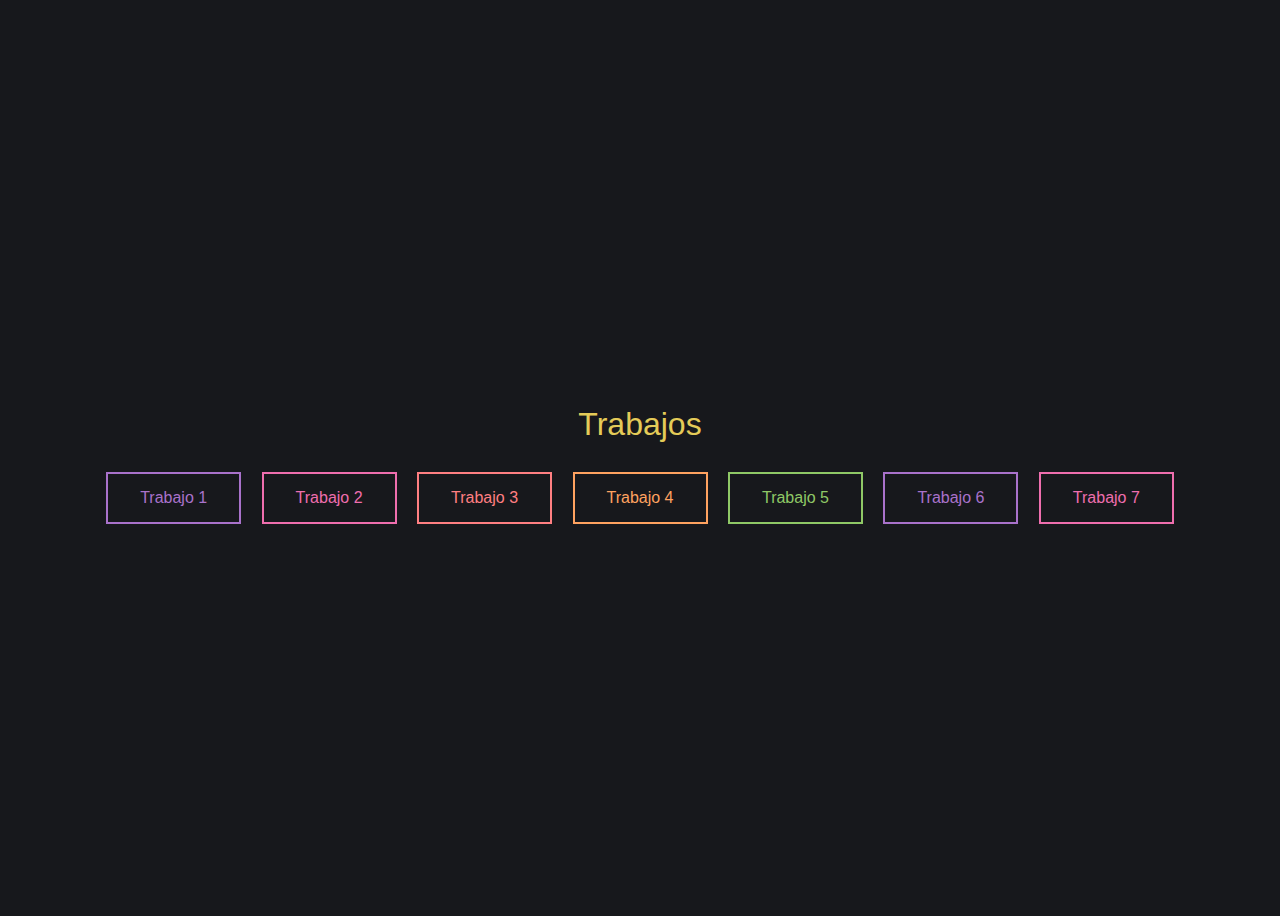
<file: index.html>
<!DOCTYPE html>
<html lang="en">
<head>
    <meta charset="UTF-8">
    <meta http-equiv="X-UA-Compatible" content="IE=edge">
    <link rel="stylesheet" href="estilos.css">
    <meta name="viewport" content="width=device-width, initial-scale=1.0">
    <title>Presentacion</title>
</head>
<body>
    <div class="buttons">
        <h1><code>Trabajos</code></h1>
        <a href="TP-1/index.html"><button class="fill">Trabajo 1</button></a>
        <a href="TP-2/index.html"><button class="pulse">Trabajo 2</button></a>
        <a href="TP-3/index.html"><button class="close">Trabajo 3</button></a>
        <a href="TP-4/index2.html"><button class="raise">Trabajo 4</button></a>
        <a href="TP-5/index.html"><button class="slide">Trabajo 5</button></a>
        <a href="TP-6/index.html"><button class="fill">Trabajo 6</button></a>
        <a href="TP-7/index.html"><button class="pulse">Trabajo 7</button></a>
    </div>
</body>
</html>
</file>
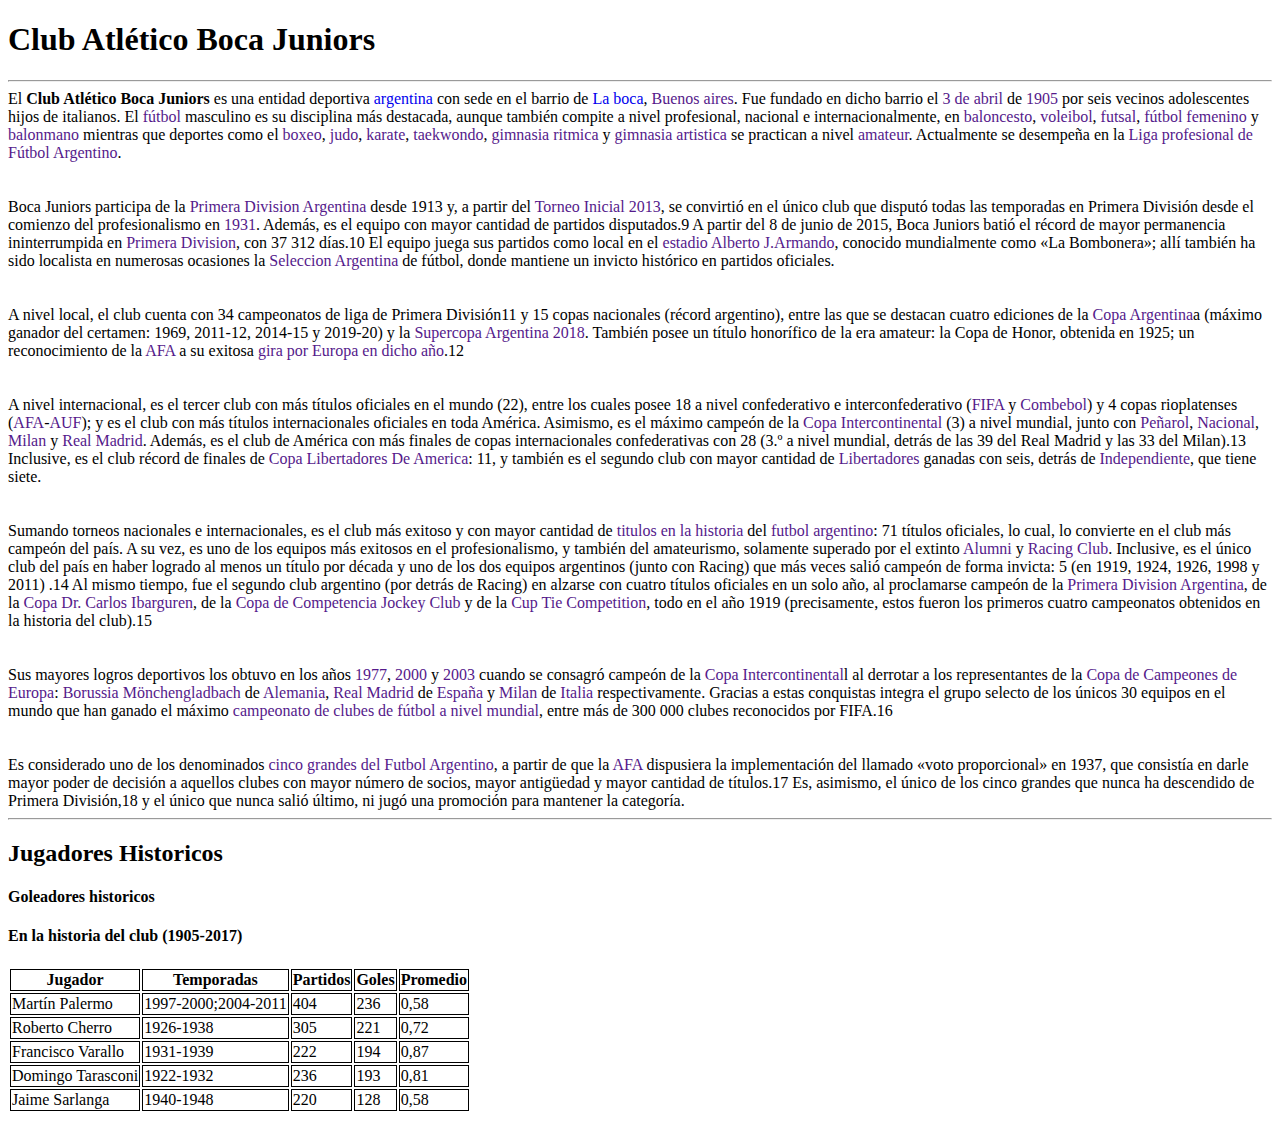
<file: TP-1/index.html>
<!DOCTYPE html>
<html lang="en">
<head>
    <meta charset="UTF-8">
    <meta http-equiv="X-UA-Compatible" content="IE=edge">
    <meta name="viewport" content="width=device-width, initial-scale=1.0">
    <style type="text/css">
        * {
            text-decoration: none;
        }

        td, th, tr {
            border: 1px solid black;
        }

    </style>
    <title>Boca</title>
</head>
<body>
    <h1>Club Atlético Boca Juniors</h1>
    <hr>
El <b>Club Atlético Boca Juniors</b> es una entidad deportiva <a href="https://es.wikipedia.org/wiki/Argentina">argentina</a> con sede en el barrio de <a href="https://es.wikipedia.org/wiki/La_Boca">La boca</a>, <a href="">Buenos aires</a>. 
Fue fundado en dicho barrio el <a href="">3 de abril</a> de <a href="">1905</a> por seis vecinos adolescentes hijos de italianos. El <a href="">fútbol</a> masculino 
es su disciplina más destacada, aunque también compite a nivel profesional, nacional e internacionalmente, en <a href="">baloncesto</a>, 
<a href="">voleibol</a>, <a href="">futsal</a>, <a href="">fútbol femenino</a> y <a href="">balonmano</a> mientras que deportes como el <a href="">boxeo</a>, <a href="">judo</a>, <a href="">karate</a>, <a href="">taekwondo</a>, <a href="">gimnasia ritmica</a> y <a href="">gimnasia artistica</a>
se practican a nivel <a href="">amateur</a>. Actualmente se desempeña en la <a href="">Liga profesional de Fútbol Argentino</a>.
<br>
<br>
<br>

Boca Juniors participa de la <a href="">Primera Division Argentina</a> desde 1913 y, a partir del <a href="">Torneo Inicial 2013</a>, se convirtió en el único club que
disputó todas las temporadas en Primera División desde el comienzo del profesionalismo en <a href="">1931</a>. Además, es el equipo con mayor cantidad de 
partidos disputados.9​ A partir del 8 de junio de 2015, Boca Juniors batió el récord de mayor permanencia ininterrumpida en <a href="">Primera Division</a>, con 37 312 días.10​ El equipo juega sus partidos como local en el <a href="">estadio Alberto J.Armando</a>, conocido mundialmente como «La Bombonera»; allí también ha sido localista 
en numerosas ocasiones la <a href="">Seleccion Argentina</a> de fútbol, donde mantiene un invicto histórico en partidos oficiales.
<br>
<br>
<br>

A nivel local, el club cuenta con 34 campeonatos de liga de Primera División11​ y 15 copas nacionales (récord argentino), entre las que se 
destacan cuatro ediciones de la <a href="">Copa Argentina</a>a (máximo ganador del certamen: 1969, 2011-12, 2014-15 y 2019-20) y la <a href="">Supercopa Argentina</a> <a href="">2018</a>. 
También posee un título honorífico de la era amateur: la Copa de Honor, obtenida en 1925; un reconocimiento de la <a href="">AFA</a> a su exitosa <a href="">gira por Europa en dicho año</a>.12​

<br>
<br>
<br>

A nivel internacional, es el tercer club con más títulos oficiales en el mundo (22), entre los cuales posee 18 a nivel confederativo e 
interconfederativo (<a href="">FIFA</a> y <a href="">Combebol</a>) y 4 copas rioplatenses (<a href="">AFA</a>-<a href="">AUF</a>); y es el club con más títulos internacionales oficiales en toda América. 
Asimismo, es el máximo campeón de la <a href="">Copa Intercontinental</a> (3) a nivel mundial, junto con <a href="">Peñarol</a>, <a href="">Nacional</a>, <a href="">Milan</a> y <a href="">Real Madrid</a>. Además, es el
club de América con más finales de copas internacionales confederativas con 28 (3.º a nivel mundial, detrás de las 39 del Real Madrid y las 33
del Milan).13​ Inclusive, es el club récord de finales de <a href="">Copa Libertadores De America</a>: 11, y también es el segundo club con mayor cantidad de
<a href="">Libertadores</a> ganadas con seis, detrás de <a href="">Independiente</a>, que tiene siete.
<br>
<br>
<br>

Sumando torneos nacionales e internacionales, es el club más exitoso y con mayor cantidad de <a href="">titulos en la historia</a> del <a href="">futbol argentino</a>: 
71 títulos oficiales, lo cual, lo convierte en el club más campeón del país. A su vez, es uno de los equipos más exitosos en el profesionalismo,
y también del amateurismo, solamente superado por el extinto <a href="">Alumni</a> y <a href="">Racing Club</a>. Inclusive, es el único club del país en haber logrado al
menos un título por década y uno de los dos equipos argentinos (junto con Racing) que más veces salió campeón de forma invicta: 5 (en 1919, 1924, 1926, 1998 y 2011)
.14​ Al mismo tiempo, fue el segundo club argentino (por detrás de Racing) en alzarse con cuatro títulos oficiales en un solo año, al proclamarse campeón 
de la <a href="">Primera Division Argentina</a>, de la <a href="">Copa Dr. Carlos Ibarguren</a>, de la <a href="">Copa de Competencia Jockey Club</a> y de la <a href="">Cup Tie Competition</a>, todo
en el año 1919 (precisamente, estos fueron los primeros cuatro campeonatos obtenidos en la historia del club).15​
<br>
<br>
<br>


Sus mayores logros deportivos los obtuvo en los años <a href="">1977</a>, <a href="">2000</a> y <a href="">2003</a> cuando se consagró campeón de la <a href="">Copa Intercontinental</a>l al derrotar a los
representantes de la <a href="">Copa de Campeones de Europa</a>: <a href="">Borussia Mönchengladbach</a> de <a href="">Alemania</a>, <a href="">Real Madrid</a> de <a href="">España</a> y <a href="">Milan</a> de <a href="">Italia</a> respectivamente. 
Gracias a estas conquistas integra el grupo selecto de los únicos 30 equipos en el mundo que han ganado el máximo <a href="">campeonato de clubes de fútbol a nivel mundial</a>, 
entre más de 300 000 clubes reconocidos por FIFA.16​
<br>
<br>
<br>

Es considerado uno de los denominados <a href="">cinco grandes del Futbol Argentino</a>, a partir de que la <a href="">AFA</a> dispusiera la implementación del llamado 
«voto proporcional» en 1937, que consistía en darle mayor poder de decisión a aquellos clubes con mayor número de socios, mayor antigüedad 
y mayor cantidad de títulos.17​ Es, asimismo, el único de los cinco grandes que nunca ha descendido de Primera División,18​ y el único que nunca
salió último, ni jugó una promoción para mantener la categoría.
<br>

<hr>
<h2>Jugadores Historicos</h2>
<h4>Goleadores historicos</h4>
<h4>En la historia del club (1905-2017)</h4>

<table>
<tr>
    <th>Jugador</th>
    <th>Temporadas</th>
    <th>Partidos</th>
    <th>Goles</th>
    <th>Promedio</th>
</tr>

<tr>
    <td>Martín Palermo</td>
    <td>1997-2000;2004-2011</td>
    <td>404</td>
    <td>236</td>
    <td>0,58</td>
</tr>

<tr>
    <td>Roberto Cherro</td>
    <td>1926-1938</td>
    <td>305</td>
    <td>221</td>
    <td>0,72</td>
</tr>

<tr>
    <td>Francisco Varallo</td>
    <td>1931-1939</td>
    <td>222</td>
    <td>194</td>
    <td>0,87</td>
</tr>

<tr>
    <td>Domingo Tarasconi</td>
    <td>1922-1932</td>
    <td>236</td>
    <td>193</td>
    <td>0,81</td>
</tr>

<tr>
    <td>Jaime Sarlanga</td>
    <td>1940-1948</td>
    <td>220</td>
    <td>128</td>
    <td>0,58</td>
</tr>

</table>
</body>
</html>
</file>
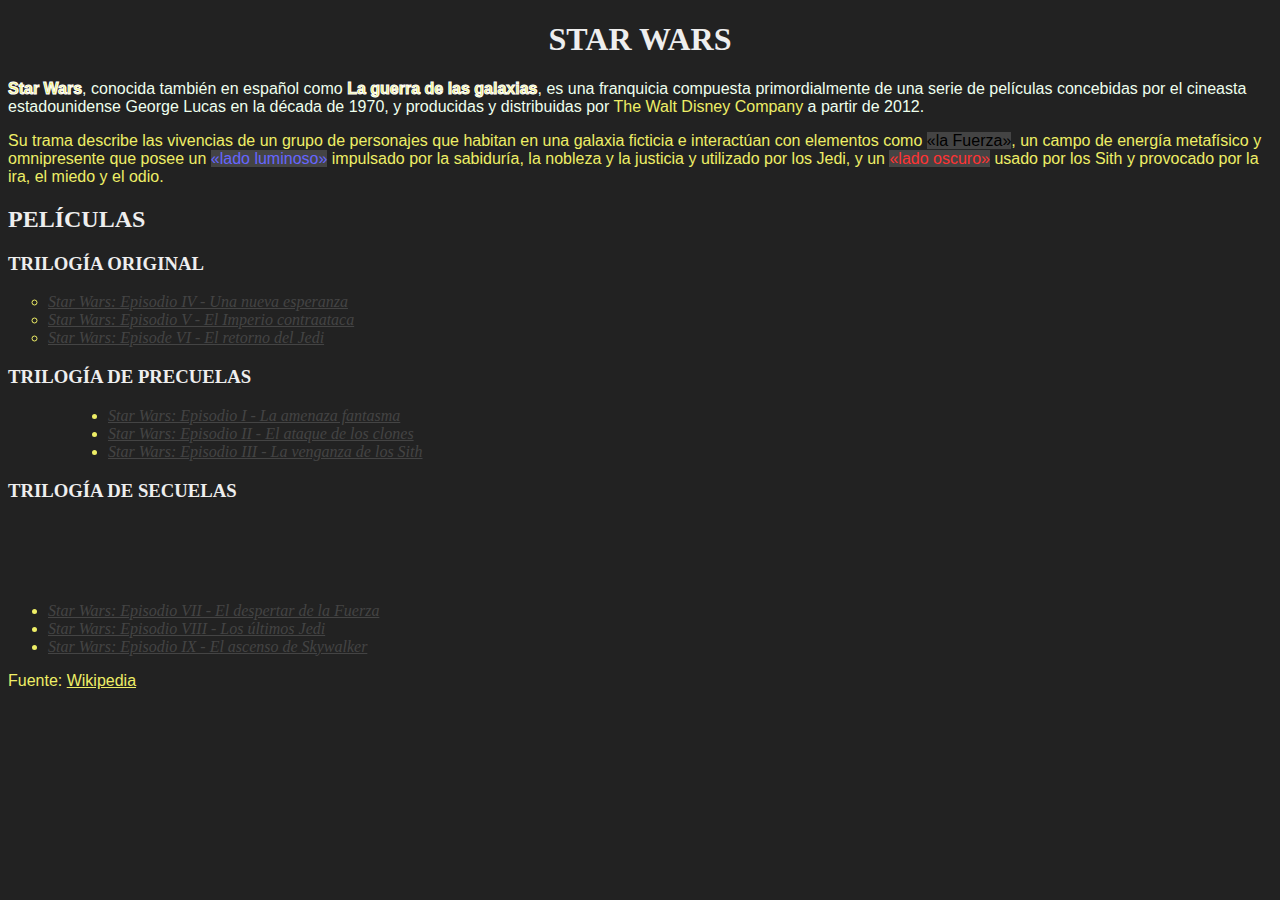
<file: TP-2/index.html>
<!DOCTYPE html>
<html>
<head>
    <meta charset="utf-8">
    <link rel="stylesheet" href="estilos.css">
    <meta name="viewport" content="width=device-width, initial-scale=1">
    <title>TP2 - Selectores CSS</title>
</head>
<body>
    <h1>Star Wars</h1>
    <p style="color: #efe;"><strong>Star Wars</strong>, conocida también en español como <strong>La guerra de las galaxias</strong>, es una franquicia compuesta primordialmente de una serie de películas concebidas por el cineasta estadounidense George Lucas en la década de 1970, y producidas y distribuidas por <a>The Walt Disney Company</a> a partir de 2012.</p>
    <p>Su trama describe las vivencias de un grupo de personajes que habitan en una galaxia ficticia e interactúan con elementos como <span class="the-force">«la Fuerza»</span>, un campo de energía metafísico y omnipresente que posee un <span class="the-force light-side">«lado luminoso»</span> impulsado por la sabiduría, la nobleza y la justicia y utilizado por los Jedi, y un <span class="the-force dark-side">«lado oscuro»</span> usado por los Sith y provocado por la ira, el miedo y el odio.</p>
    <h2>Películas</h2>
    <h3>Trilogía Original</h3>
    <ul id="og-trilogy" class="movies-list">
        <li><a href="https://es.wikipedia.org/wiki/Star_Wars:_Episodio_IV_-_Una_nueva_esperanza">Star Wars: Episodio IV - Una nueva esperanza</a></li>
        <li><a href="https://es.wikipedia.org/wiki/Star_Wars:_Episodio_V_-_El_Imperio_contraataca">Star Wars: Episodio V - El Imperio contraataca</a></li>
        <li><a href="https://es.wikipedia.org/wiki/Star_Wars:_Episode_VI_-_Return_of_the_Jedi">Star Wars: Episode VI - El retorno del Jedi</a></li>
    </ul>
    <h3>Trilogía de precuelas</h3>
    <ul class="movies-list" style="padding-left: 100px;">
        <li><a href="https://es.wikipedia.org/wiki/Star_Wars:_Episodio_I_-_La_amenaza_fantasma">Star Wars: Episodio I - La amenaza fantasma</a></li>
        <li><a href="https://es.wikipedia.org/wiki/Star_Wars:_Episodio_II_-_El_ataque_de_los_clones">Star Wars: Episodio II - El ataque de los clones</a></li>
        <li><a href="https://es.wikipedia.org/wiki/Star_Wars:_Episodio_III_-_La_venganza_de_los_Sith">Star Wars: Episodio III - La venganza de los Sith</a></li>
    </ul>
    <h3>Trilogía de secuelas</h3>
    <ul class="movies-list" style="margin-top: 100px;">
        <li><a href="https://es.wikipedia.org/wiki/Star_Wars:_Episodio_VII_-_El_despertar_de_la_Fuerza">Star Wars: Episodio VII - El despertar de la Fuerza</a></li>
        <li><a href="https://es.wikipedia.org/wiki/Star_Wars:_Episodio_VIII_-_Los_últimos_Jedi">Star Wars: Episodio VIII - Los últimos Jedi</a></li>
        <li><a href="https://es.wikipedia.org/wiki/Star_Wars:_Episodio_IX_-_El_ascenso_de_Skywalker">Star Wars: Episodio IX - El ascenso de Skywalker</a></li>
    </ul>
    <p>Fuente: <a href="https://es.wikipedia.org/wiki/Star_Wars">Wikipedia</a></p>
</body>
</html>
</file>
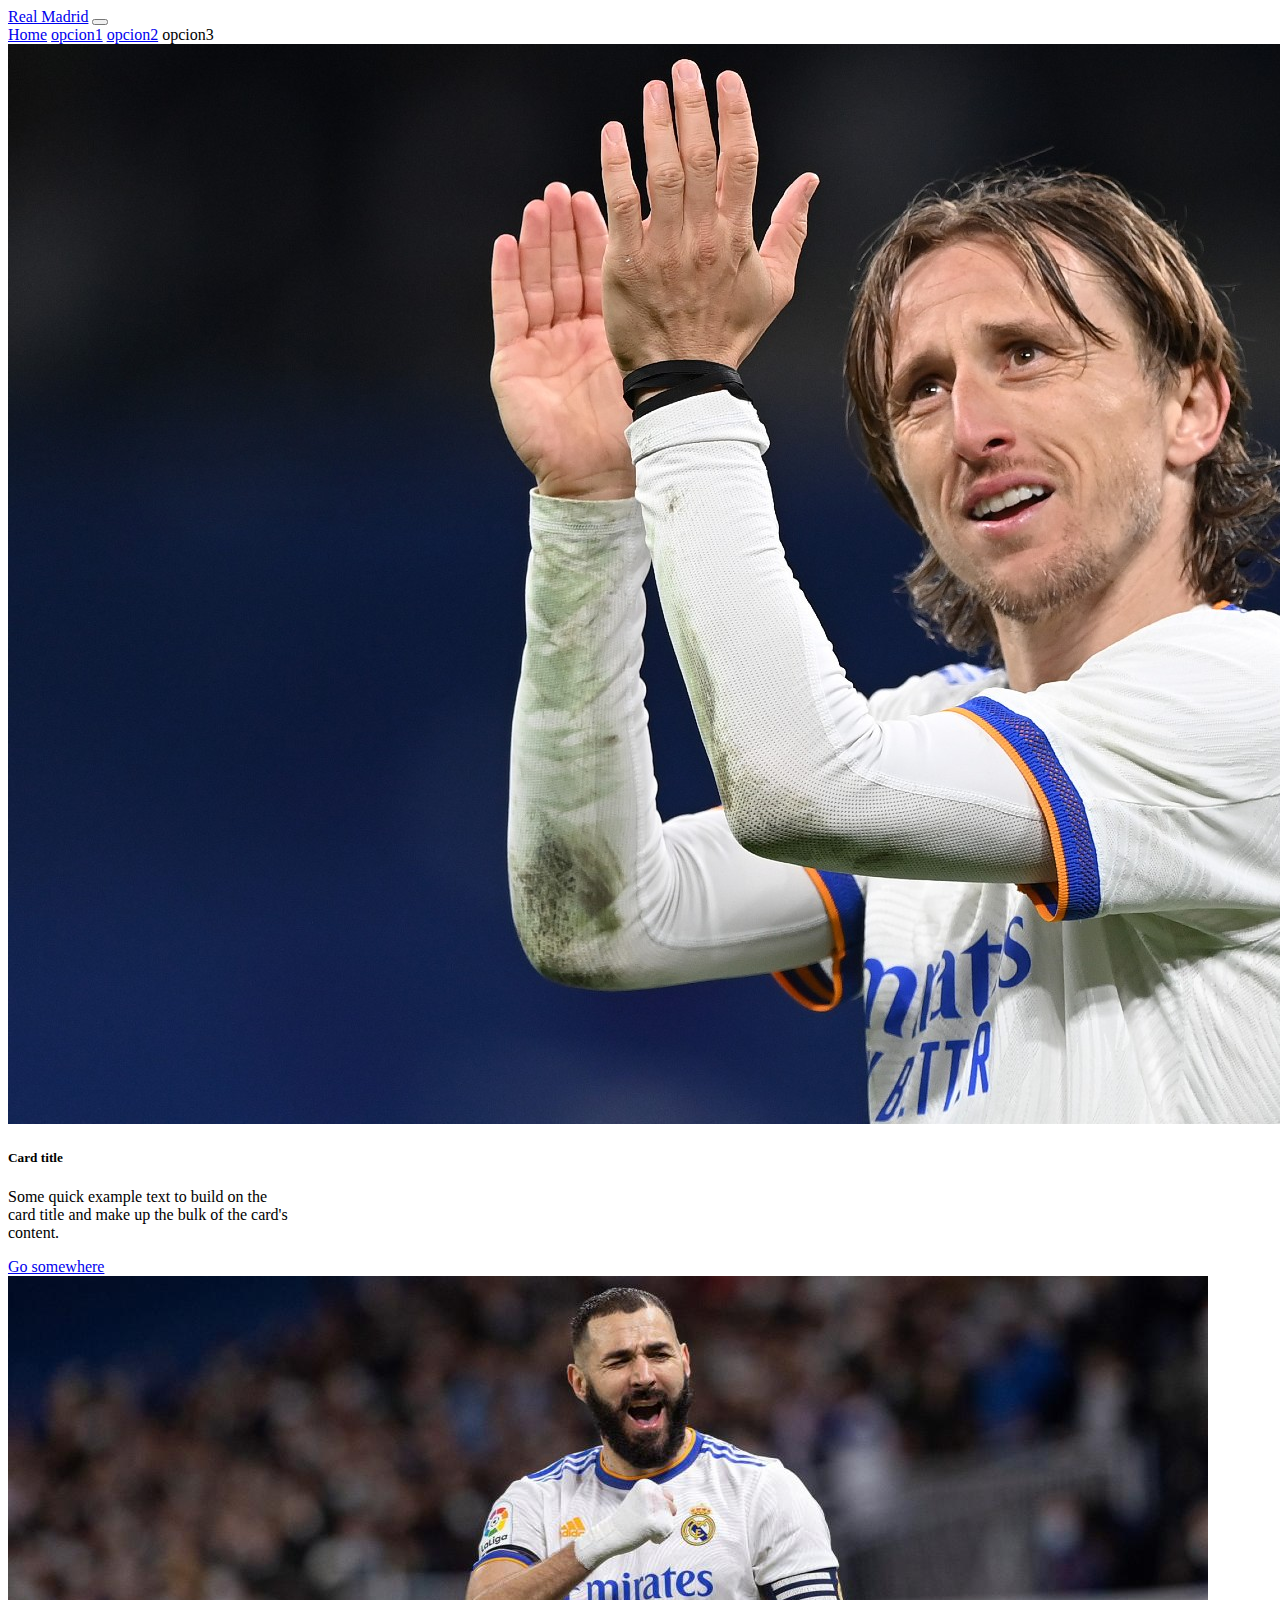
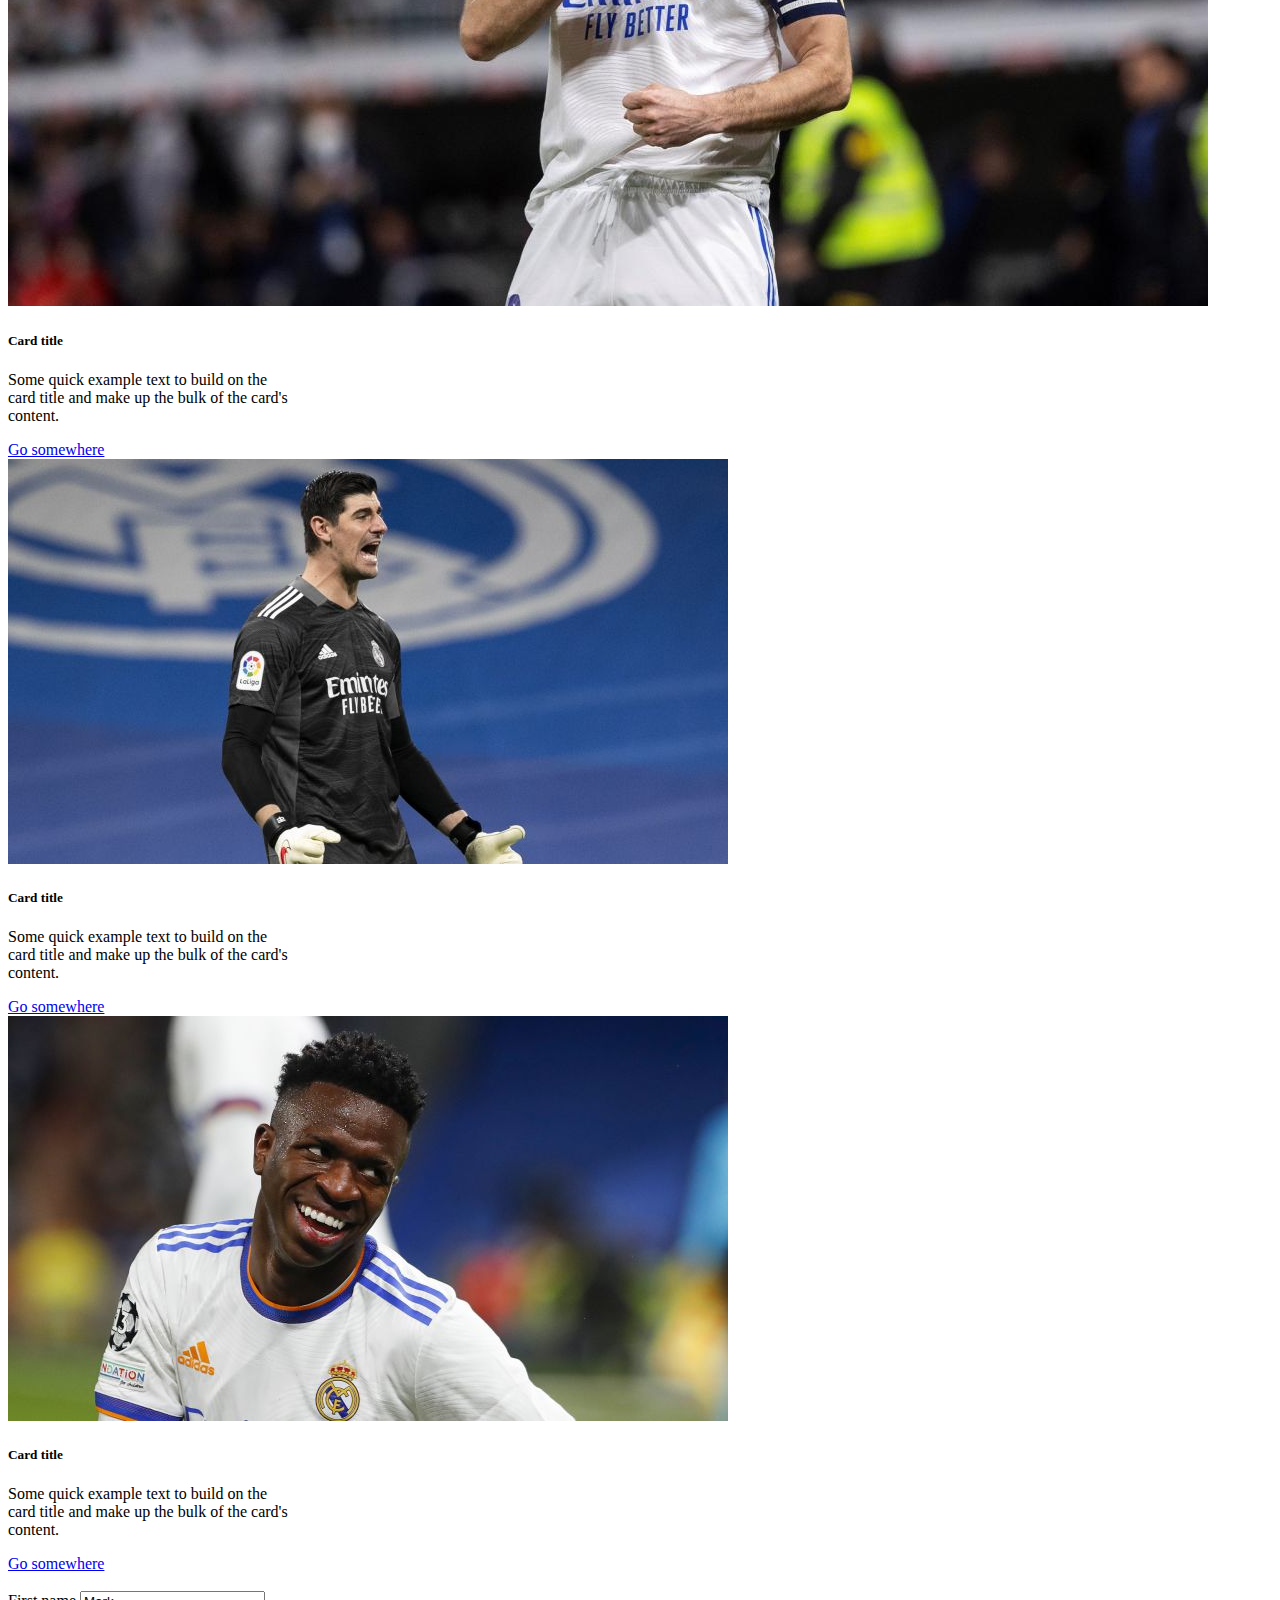
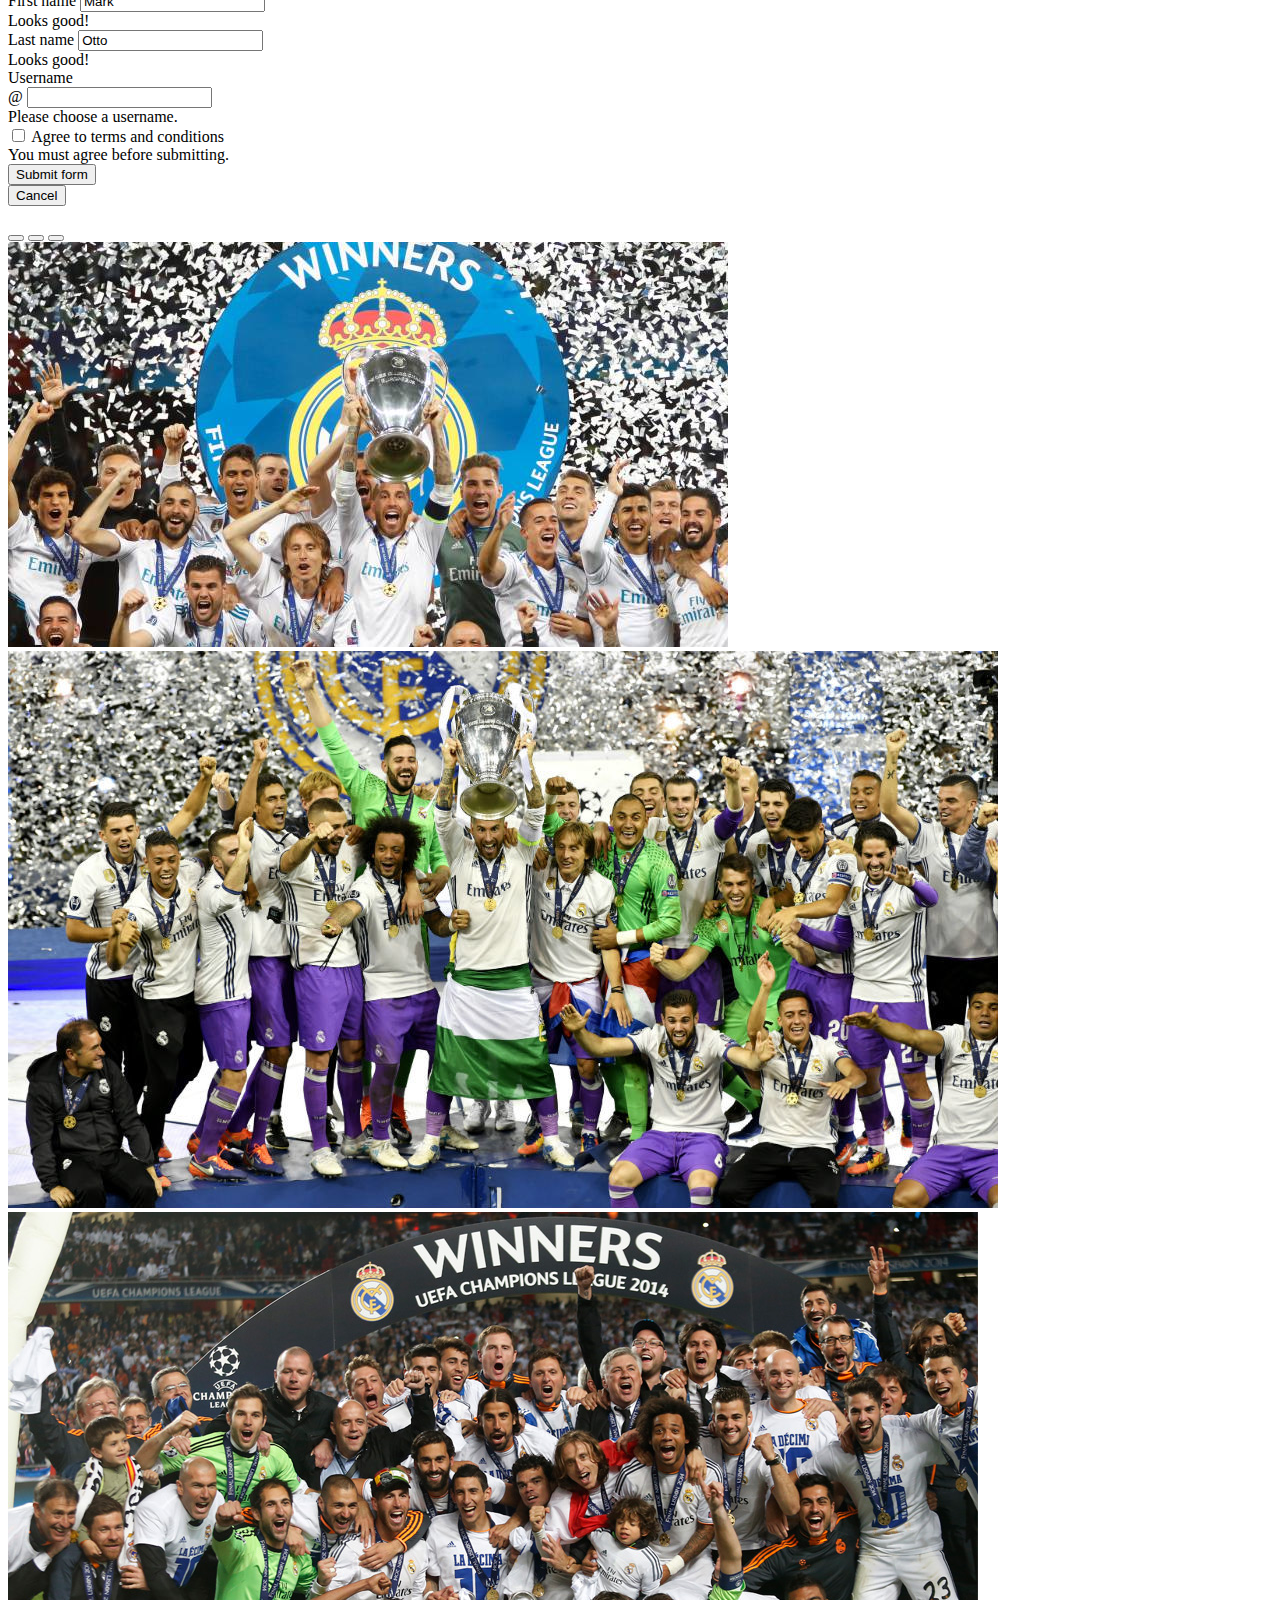
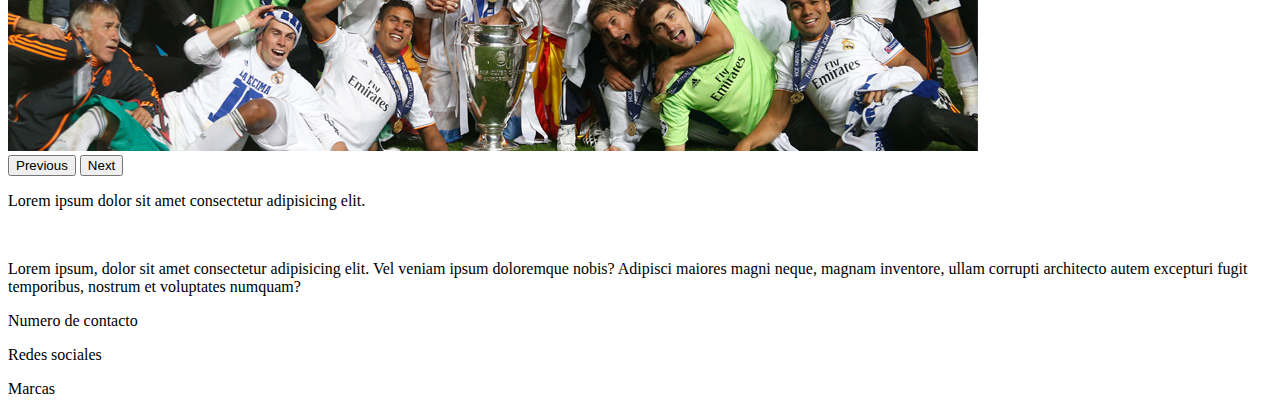
<file: TP-5/index.html>
<!DOCTYPE html>
<html lang="en">
<head>
    <meta charset="UTF-8">
    <meta http-equiv="X-UA-Compatible" content="IE=edge">
    <meta name="viewport" content="width=device-width, initial-scale=1.0">
    <link href="https://cdn.jsdelivr.net/npm/bootstrap@5.2.0-beta1/dist/css/bootstrap.min.css" rel="stylesheet" integrity="sha384-0evHe/X+R7YkIZDRvuzKMRqM+OrBnVFBL6DOitfPri4tjfHxaWutUpFmBp4vmVor" crossorigin="anonymous">
    <title>TP-5</title>
</head>
<body>
    
  <!--Menu-->
    <div class="menu">
      <nav class="navbar navbar-expand-lg bg-light">
        <div class="container-fluid">
          <a class="navbar-brand" href="#">Real Madrid</a>
          <button class="navbar-toggler" type="button" data-bs-toggle="collapse" data-bs-target="#navbarNavAltMarkup" aria-controls="navbarNavAltMarkup" aria-expanded="false" aria-label="Toggle navigation">
            <span class="navbar-toggler-icon"></span>
          </button>
          <div class="collapse navbar-collapse" id="navbarNavAltMarkup">
            <div class="navbar-nav">
              <a class="nav-link active" aria-current="page" href="#">Home</a>
              <a class="nav-link" href="#">opcion1</a>
              <a class="nav-link" href="#">opcion2</a>
              <a class="nav-link disabled">opcion3</a>
            </div>
          </div>
        </div>
      </nav>
    </div>
    
<!--Tarjetas-->
    <div class="tarjetas">
      <div class="row">
        <div class="col-12 text-center">
          <div class="row">
          <div class="col-12 col-md-6 col-lg-3">

          <div class="card" style="width: 18rem;">
            <img src="imagenes/modric.jpg" class="card-img-top" alt="...">
            <div class="card-body">
              <h5 class="card-title">Card title</h5>
              <p class="card-text">Some quick example text to build on the card title and make up the bulk of the card's content.</p>
              <a href="#" class="btn btn-primary">Go somewhere</a>
            </div>
           </div>
          </div>
      


  
          <div class="col-12 col-md-6 col-lg-3">
          <div class="card" style="width: 18rem;">
            <img src="imagenes/benzema.jpg" class="card-img-top" alt="...">
            <div class="card-body">
              <h5 class="card-title">Card title</h5>
              <p class="card-text">Some quick example text to build on the card title and make up the bulk of the card's content.</p>
              <a href="#" class="btn btn-primary">Go somewhere</a>
           </div>
          </div>
      </div>

          <div class="col-12 col-md-6 col-lg-3">
          <div class="card" style="width: 18rem;">
            <img src="imagenes/courtois.jpg" class="card-img-top" alt="...">
            <div class="card-body">
              <h5 class="card-title">Card title</h5>
              <p class="card-text">Some quick example text to build on the card title and make up the bulk of the card's content.</p>
              <a href="#" class="btn btn-primary">Go somewhere</a>
            </div>
          </div>
      </div>



          <div class="col-12 col-md-6 col-lg-3">
          <div class="card" style="width: 18rem;">
            <img src="imagenes/vinicius.png" class="card-img-top" alt="...">
            <div class="card-body">
              <h5 class="card-title">Card title</h5>
              <p class="card-text">Some quick example text to build on the card title and make up the bulk of the card's content.</p>
              <a href="#" class="btn btn-primary">Go somewhere</a>
            </div>
          </div>
      </div>

         </div>
        </div>
      </div>
    </div>

    <br>
    
    <!--Formulario-->
    <div class="formulario">
      <form class="row g-3">
        <div class="col-md-4">
          <label for="validationServer01" class="form-label">First name</label>
          <input type="text" class="form-control is-valid" id="validationServer01" value="Mark" required>
          <div class="valid-feedback">
            Looks good!
          </div>
        </div>
        <div class="col-md-4">
          <label for="validationServer02" class="form-label">Last name</label>
          <input type="text" class="form-control is-valid" id="validationServer02" value="Otto" required>
          <div class="valid-feedback">
            Looks good!
          </div>
        </div>
        <div class="col-md-4">
          <label for="validationServerUsername" class="form-label">Username</label>
          <div class="input-group has-validation">
            <span class="input-group-text" id="inputGroupPrepend3">@</span>
            <input type="text" class="form-control is-invalid" id="validationServerUsername" aria-describedby="inputGroupPrepend3 validationServerUsernameFeedback" required>
            <div id="validationServerUsernameFeedback" class="invalid-feedback">
              Please choose a username.
            </div>
          </div>
        </div>
      
        <div class="col-12">
          <div class="form-check">
            <input class="form-check-input is-invalid" type="checkbox" value="" id="invalidCheck3" aria-describedby="invalidCheck3Feedback" required>
            <label class="form-check-label" for="invalidCheck3">
              Agree to terms and conditions
            </label>
            <div id="invalidCheck3Feedback" class="invalid-feedback">
              You must agree before submitting.
            </div>
          </div>
        </div>
        <div class="col-6">
          <button class="btn btn-primary" type="submit">Submit form</button>
        </div>
        <div class="col-6">
            <button class="btn btn-danger" type="submit">Cancel</button>
          </div>
      </form>
    </div>
    <br>

    <!--Carrousel-->
    <div class="carrousel">
    <div id="carouselExampleIndicators" class="carousel slide" data-bs-ride="true">
      <div class="carousel-indicators">
        <button type="button" data-bs-target="#carouselExampleIndicators" data-bs-slide-to="0" class="active" aria-current="true" aria-label="Slide 1"></button>
        <button type="button" data-bs-target="#carouselExampleIndicators" data-bs-slide-to="1" aria-label="Slide 2"></button>
        <button type="button" data-bs-target="#carouselExampleIndicators" data-bs-slide-to="2" aria-label="Slide 3"></button>
      </div>
      <div class="carousel-inner">
        <div class="carousel-item active">
          <img src="imagenes/plantel1.jpg" class="d-block w-100" alt="...">
        </div>
        <div class="carousel-item">
          <img src="imagenes/plantel2.jpg" class="d-block w-100" alt="...">
        </div>
        <div class="carousel-item">
          <img src="imagenes/plantel3.jpg" class="d-block w-100" alt="...">
        </div>
      </div>
      <button class="carousel-control-prev" type="button" data-bs-target="#carouselExampleIndicators" data-bs-slide="prev">
        <span class="carousel-control-prev-icon" aria-hidden="true"></span>
        <span class="visually-hidden">Previous</span>
      </button>
      <button class="carousel-control-next" type="button" data-bs-target="#carouselExampleIndicators" data-bs-slide="next">
        <span class="carousel-control-next-icon" aria-hidden="true"></span>
        <span class="visually-hidden">Next</span>
      </button>
    </div>
  </div>

<!--Articulo-->
<div class="container">
  <div class="row">
    <div class="col-12">
    <article>
      <p class="text-start text-uppercase">Lorem ipsum dolor sit amet consectetur adipisicing elit.</p>
       <br>
       <p class="fw-semibold"> Lorem ipsum, dolor sit amet consectetur adipisicing elit. Vel veniam ipsum doloremque nobis? Adipisci maiores magni neque, magnam inventore, ullam corrupti architecto autem excepturi fugit temporibus, nostrum et voluptates numquam?</p>
    </article>
    </div>
  </div>
</div>



  <!--Pie de pagina-->
  <div class="pie-de-pagina">
  <footer class="p-3 mb-2 bg-warning text-dark">
    <div class="container text-center">
        <div class="row">
            <div class="col-12 col-xs-12 col-sm-12 col-lg-4">
                <p>Numero de contacto</p>
            </div>
            <div class="col-12 col-xs-12 col-sm-6 col-lg-4">
                <p>Redes sociales</p>
            </div>
            <div class="col-12 col-xs-12 col-sm-6 col-lg-4">
                <p>Marcas</p>
            </div>
        </div>
    </div>
</footer>
</div>
    
  <!-- JavaScript Bundle with Popper -->
  <script src="https://cdn.jsdelivr.net/npm/bootstrap@5.2.0-beta1/dist/js/bootstrap.bundle.min.js" integrity="sha384-pprn3073KE6tl6bjs2QrFaJGz5/SUsLqktiwsUTF55Jfv3qYSDhgCecCxMW52nD2" crossorigin="anonymous"></script> 
</body>
</html>
</file>
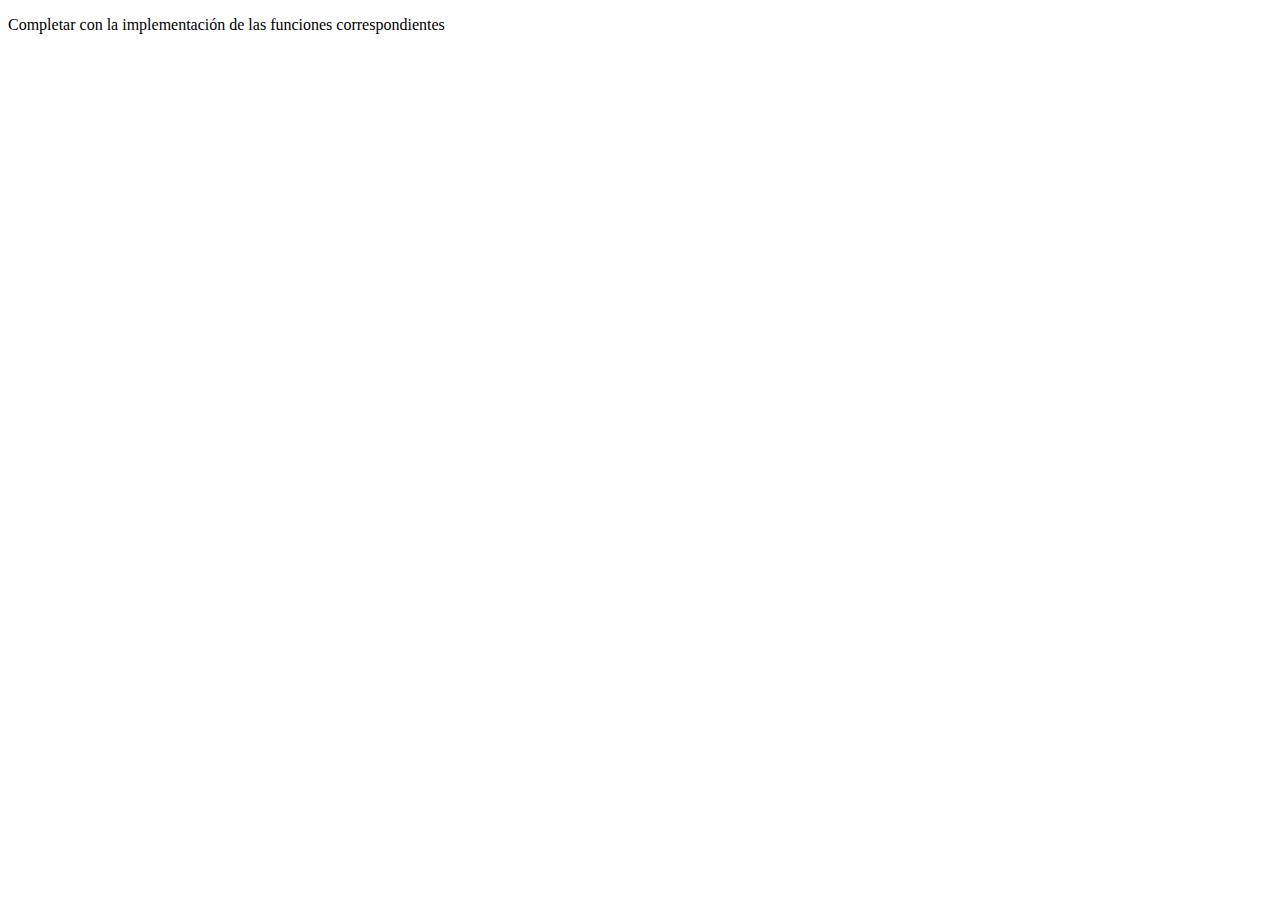
<file: TP-6/index.html>
<!DOCTYPE html>
<html>
<head>
	<meta charset="utf-8">
	<meta name="viewport" content="width=device-width, initial-scale=1">
	<title>Ejercicios JS</title>
</head>
<body>
<p>Completar con la implementación de las funciones correspondientes</p>
<script type="text/javascript">
// Numeros

// Implementar una función "suma" que retorne la suma de 2 numeros
// ejemplo: suma(2,3) retorna 5

function suma (num1, num2) {
	return num1 + num2;
}

console.log("suma(2,3): ", suma(2,3))


// Implementar una función "elevarAlCubo" que eleve al cubo un numero
// ejemplo: elevarAlCubo(3) retorna 27

function elevarAlCubo(num1) {
  return num1 ** 3;
}

console.log("elevarAlCubo(3): ", elevarAlCubo(3))


// Implementar una función "restoDivisionEntera" para devolver el resto de una división entera entre un dividendo y un divisor
// ejemplo: restoDivisionEntera(3,2) retorna 1

function restoDivisionEntera (num1, num2){
	return num1 % num2;
}
console.log("restoDivisionEntera(3,2): ", restoDivisionEntera(3,2))


// Implementar una función "numeroPi" para devolver el numero PI
// ejemplo: numeroPi() retorna 3,14...

function numeroPi (){
	return Math.PI;
}

console.log("numeroPi(): ", numeroPi())


// Implementar una función "numeroRandom" para devolver un número random / aleatorio
// ejemplo: numeroRandom() retorna 0,123...

function numeroRandom () {
	return Math.random();
}
console.log("numeroRandom(): ", numeroRandom())


// Implementar una función "mejorNumeroRandom" para devolver un número random entre 2 valores recibidos como parámetros
// ejemplo: mejorNumeroRandom(1,6) retorna 3

function mejorNumeroRandom (num1, num2){
	return Math.floor(Math.random()*(num1-num2+1)+num2);
}
console.log("mejorNumeroRandom(1,6): ", mejorNumeroRandom(1,6))


// Cadenas de Caracteres

// Implementar una función "transformarMayuscula" que transforme a mayúscula la palabra recibida como parámetro
// ejemplo: transformarMayuscula("Plataformas Móviles") retorna "PLATAFORMAS MÓVILES"

function transformarMayuscula (transformarMayuscula){
	return transformarMayuscula.toUpperCase();
}

console.log("transformarMayuscula(\"Plataformas Móviles\"): ", transformarMayuscula("Plataformas Móviles"))


// Implementar una función "primeraLetra" que nos devuelva la inicial de la palabra recibida como parámetro
// ejemplo: primeraLetra("Plataformas") retorna "P"

function primeraLetra (primeraLetra) {
	return primeraLetra[0];
}
console.log("primeraLetra(\"Plataformas\"): ", primeraLetra("Plataformas"))


// Implementar una función "ultimaLetra" que nos devuelva la letra final la palabra recibida como parámetro
// ejemplo: ultimaLetra("Plataformas") retorna "s"

function ultimaLetra (ultimaLetra) {
	return ultimaLetra[ultimaLetra.length-1];
}
console.log("ultimaLetra(\"Plataformas\"): ", ultimaLetra("Plataformas"))


// Implementar una función "primeraLetraMayuscula" que devuelve la palabra original con su primera letra en mayúscula
// ejemplo: primeraLetraMayuscula("plataformas") retorna "Plataformas"
function primeraLetraMayuscula (primeraLetraMayuscula) {
	return primeraLetraMayuscula.charAt(0).toUpperCase();
}
console.log("primeraLetraMayuscula(\"plataformas\"): ", primeraLetraMayuscula("plataformas"))

// Implementar una función "palabraAListaDeLetras" que dada una palabra me retorne un listado de sus letras
// ejemplo: palabraAListaDeLetras("hola") retorna ['h', 'o', 'l', 'a'];
function palabraAListaDeLetras (palabraAListaDeLetras) {
	return palabraAListaDeLetras.split('');
}
console.log("palabraAListaDeLetras(\"hola\"): ", palabraAListaDeLetras("hola"))

// Implementar una función "listaDeLetrasAPalabra" que dado un listado de letras, devuelva una palabra
// ejemplo: listadoDeLetrasAPalabra(["h", "o", "l", "a"]) retorna "hola";
function listadoDeLetrasAPalabra (listadoDeLetrasAPalabra) {
	return listadoDeLetrasAPalabra.join("");
}
console.log("listadoDeLetrasAPalabra([\"h\", \"o\", \"l\", \"a\"]): ", listadoDeLetrasAPalabra(["h", "o", "l", "a"]))

// Implementar una función "palabraInvertida" que devuelva la palabra invertida
// ejemplo: palabraInvertida("hola") retorna "aloh";
function palabraInvertida (palabraInvertida) {
	return palabraInvertida.split("").reverse();	
}
console.log("palabraInvertida(\"hola\"): ", palabraInvertida("hola"))

</script>
</body>
</html>
</file>
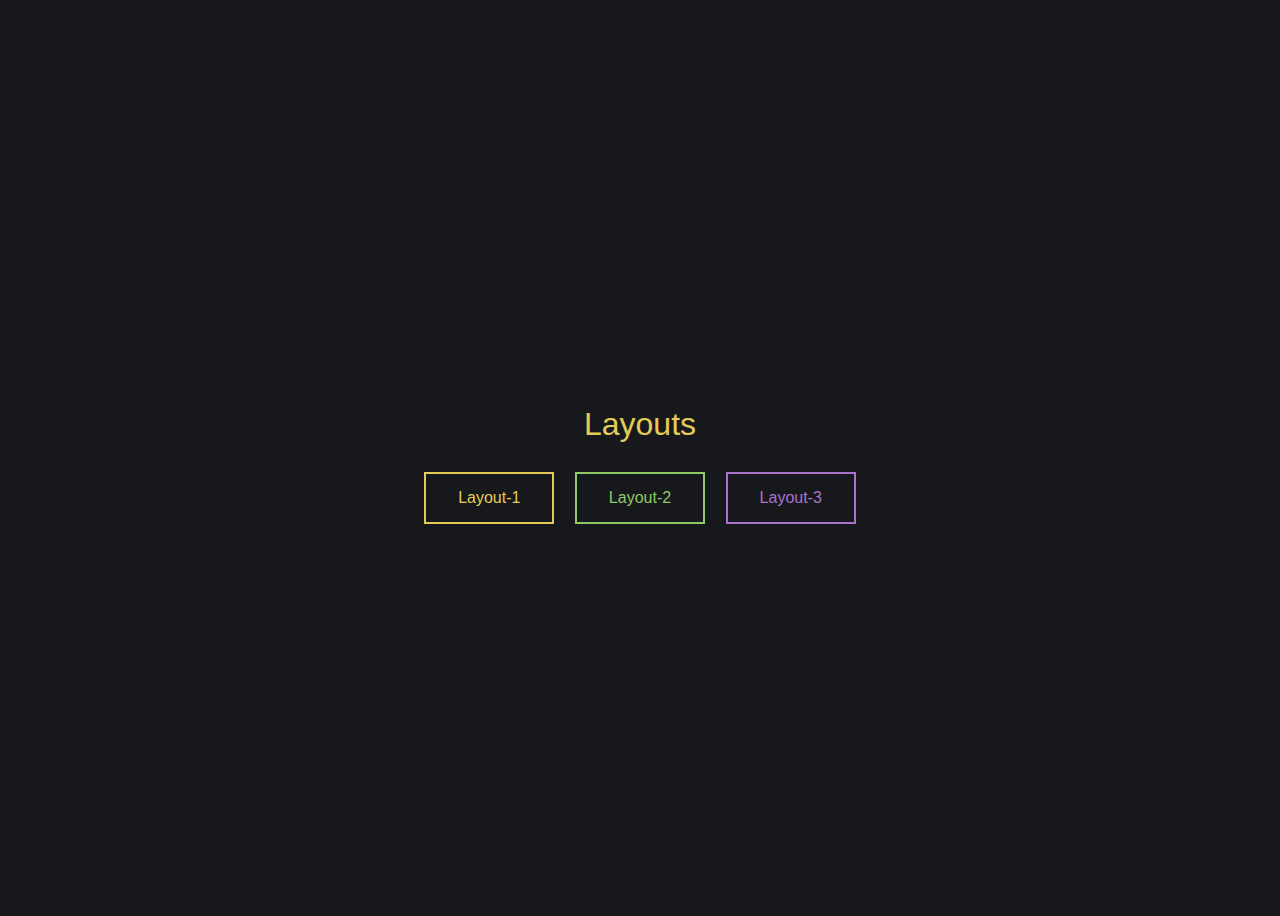
<file: TP-4/index2.html>
<!DOCTYPE html>
<html lang="en">
<head>
    <meta charset="UTF-8">
    <meta http-equiv="X-UA-Compatible" content="IE=edge">
    <link rel="stylesheet" href="estilos2.css">
    <meta name="viewport" content="width=device-width, initial-scale=1.0">
    <title>Presentacion</title>
</head>
<body>
    <div class="buttons">
        <h1><code>Layouts</code></h1>
        <a href="layout-1.html"><button class="up">Layout-1</button></a>
        <a href="layout-2.html"><button class="slide">Layout-2</button></a>
        <a href="layout-3.html"><button class="fill">Layout-3</button></a>
    </div>
</body>
</html>
</file>
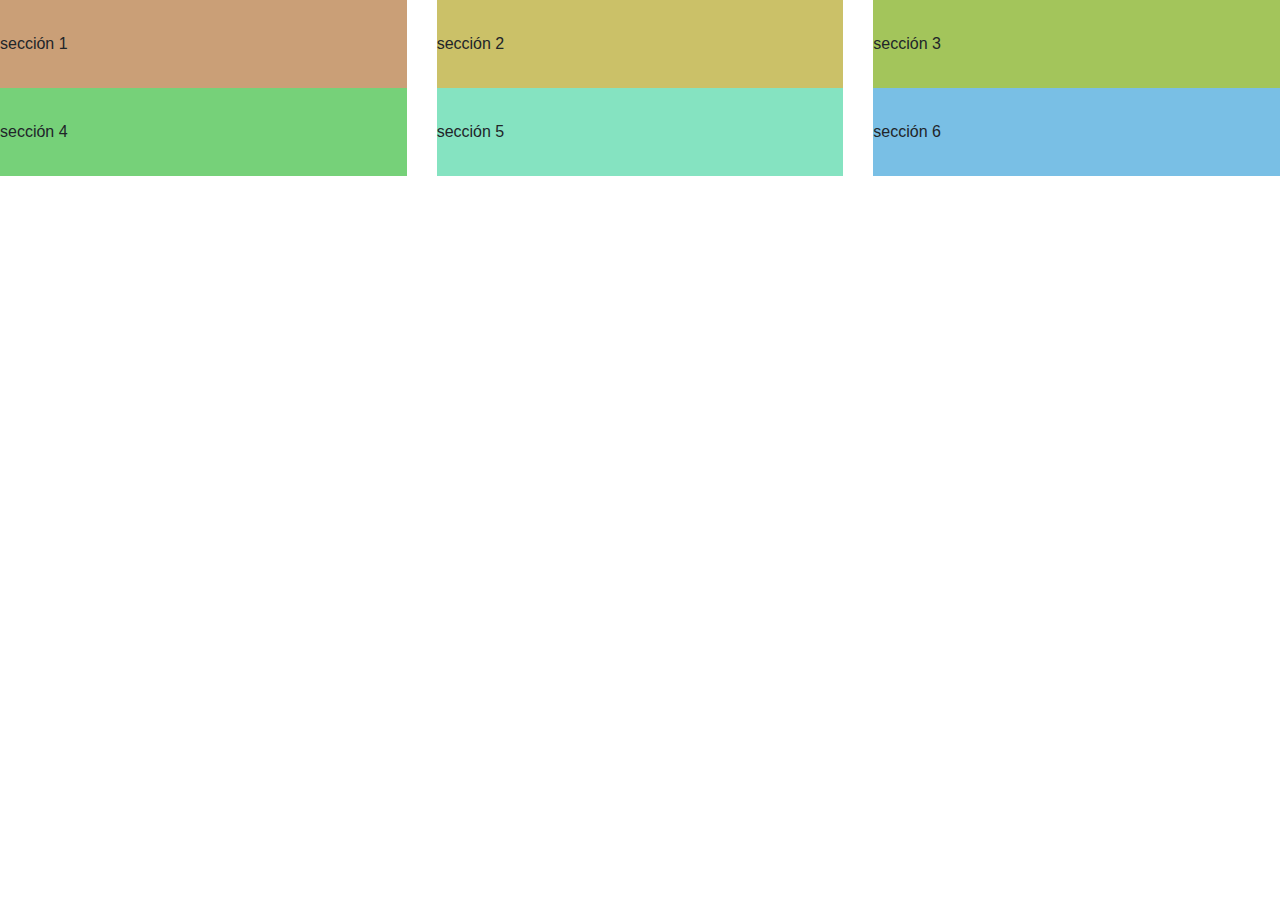
<file: TP-4/layout-1.html>
<!DOCTYPE html>
<html>
<head>
  <meta charset="utf-8">
  <link rel="stylesheet" href="https://stackpath.bootstrapcdn.com/bootstrap/4.3.1/css/bootstrap.min.css" integrity="sha384-ggOyR0iXCbMQv3Xipma34MD+dH/1fQ784/j6cY/iJTQUOhcWr7x9JvoRxT2MZw1T" crossorigin="anonymous">
<script src="https://code.jquery.com/jquery-3.3.1.slim.min.js" integrity="sha384-q8i/X+965DzO0rT7abK41JStQIAqVgRVzpbzo5smXKp4YfRvH+8abtTE1Pi6jizo" crossorigin="anonymous"></script>
<script src="https://cdnjs.cloudflare.com/ajax/libs/popper.js/1.14.7/umd/popper.min.js" integrity="sha384-UO2eT0CpHqdSJQ6hJty5KVphtPhzWj9WO1clHTMGa3JDZwrnQq4sF86dIHNDz0W1" crossorigin="anonymous"></script>
<script src="https://stackpath.bootstrapcdn.com/bootstrap/4.3.1/js/bootstrap.min.js" integrity="sha384-JjSmVgyd0p3pXB1rRibZUAYoIIy6OrQ6VrjIEaFf/nJGzIxFDsf4x0xIM+B07jRM" crossorigin="anonymous"></script>
  <meta name="viewport" content="width=device-width, initial-scale=1">
  <title>TP4 - Bootstrap - Layout N</title>
  <style type="text/css">
    .section { padding: 2em 0 }
    .section-1 { background-color: #CA9F77;}
    .section-2 { background-color: #CBC168;}
    .section-3 { background-color: #A3C55B;}
    .section-4 { background-color: #76D179;}
    .section-5 { background-color: #85E3C1;}
    .section-6 { background-color: #79BFE5;}
  </style>
</head>
<body>
    <div class="row g-0">
        <div class="col-12 col-sm-6 col-md-4">
            <div class="section section-1">sección 1</div>
        </div>

        <div class="col-12 col-sm-6 col-md-4">
            <div class="section section-2">sección 2</div>
        </div>

        <div class="col-12 col-sm-6 col-md-4">
            <div class="section section-3">sección 3</div>
        </div>

        <div class="col-12 col-sm-6 col-md-4">
            <div class="section section-4">sección 4</div>
        </div>

        <div class="col-12 col-sm-6 col-md-4">
            <div class="section section-5">sección 5</div>
        </div>

        <div class="col-12 col-sm-6 col-md-4">
            <div class="section section-6">sección 6</div>
        </div>

    </div>


 



</body>
</html>
</file>
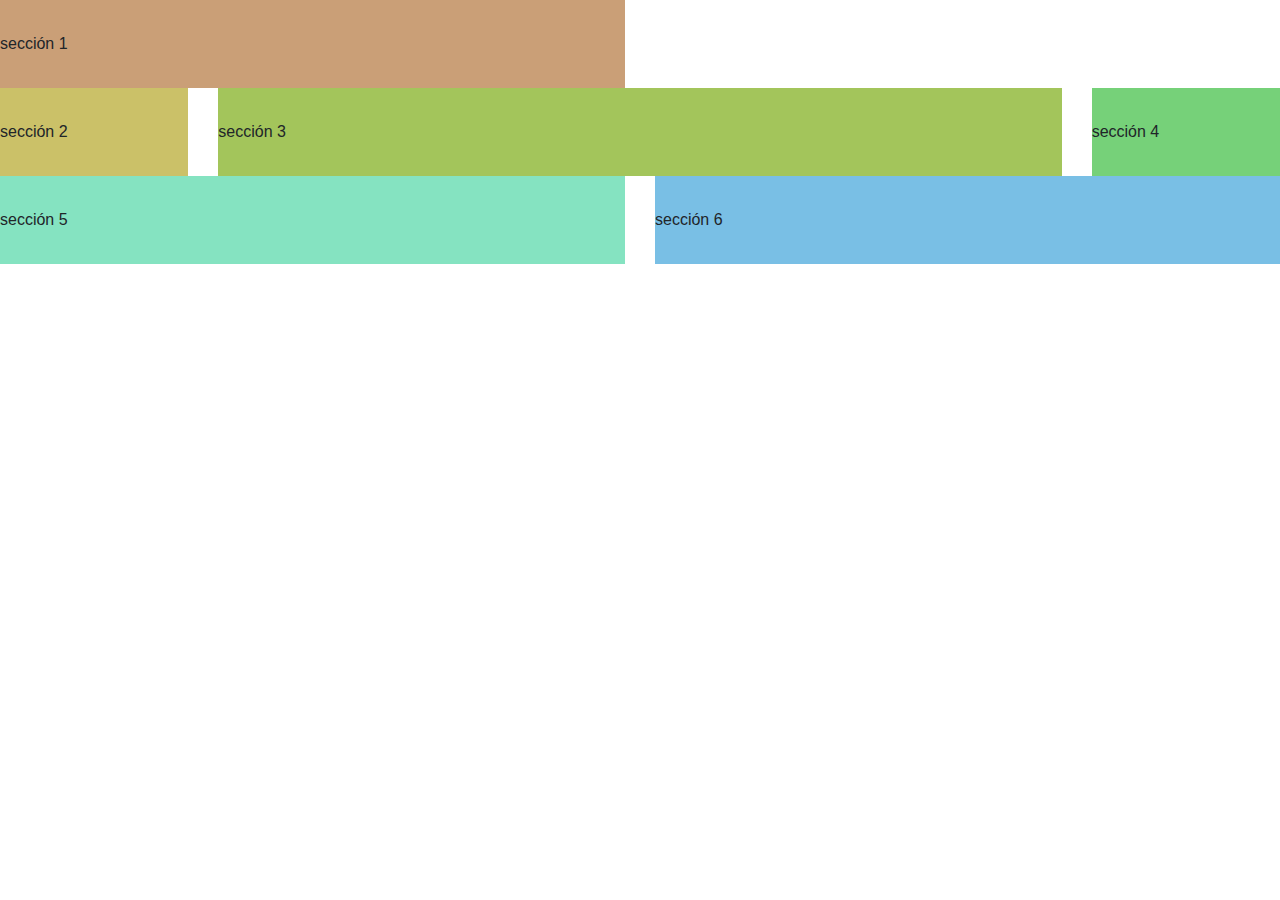
<file: TP-4/layout-2.html>
<!DOCTYPE html>
<html>
<head>
  <meta charset="utf-8">
  <link rel="stylesheet" href="https://stackpath.bootstrapcdn.com/bootstrap/4.3.1/css/bootstrap.min.css" integrity="sha384-ggOyR0iXCbMQv3Xipma34MD+dH/1fQ784/j6cY/iJTQUOhcWr7x9JvoRxT2MZw1T" crossorigin="anonymous">
  <script src="https://code.jquery.com/jquery-3.3.1.slim.min.js" integrity="sha384-q8i/X+965DzO0rT7abK41JStQIAqVgRVzpbzo5smXKp4YfRvH+8abtTE1Pi6jizo" crossorigin="anonymous"></script>
  <script src="https://cdnjs.cloudflare.com/ajax/libs/popper.js/1.14.7/umd/popper.min.js" integrity="sha384-UO2eT0CpHqdSJQ6hJty5KVphtPhzWj9WO1clHTMGa3JDZwrnQq4sF86dIHNDz0W1" crossorigin="anonymous"></script>
  <script src="https://stackpath.bootstrapcdn.com/bootstrap/4.3.1/js/bootstrap.min.js" integrity="sha384-JjSmVgyd0p3pXB1rRibZUAYoIIy6OrQ6VrjIEaFf/nJGzIxFDsf4x0xIM+B07jRM" crossorigin="anonymous"></script>
  <meta name="viewport" content="width=device-width, initial-scale=1">
  <title>TP4 - Bootstrap - Layout N</title>
  <style type="text/css">
    .section { padding: 2em 0 }
    .section-1 { background-color: #CA9F77;}
    .section-2 { background-color: #CBC168;}
    .section-3 { background-color: #A3C55B;}
    .section-4 { background-color: #76D179;}
    .section-5 { background-color: #85E3C1;}
    .section-6 { background-color: #79BFE5;}
  </style>
</head>
<body>
    <div class="row g-0">
        <div class="col-12 col-sm-6">
            <div class="section section-1">sección 1</div>
        </div>
        <div class="w-100"></div>

        <div class="col-12 col-sm-4 col-md-2">
            <div class="section section-2">sección 2</div>
        </div>

        <div class="col-12 col-sm-4 col-md-8">
            <div class="section section-3">sección 3</div>
        </div>

        <div class="col-12 col-sm-4 col-md-2">
            <div class="section section-4">sección 4</div>
        </div>

        <div class="col-6">
            <div class="section section-5">sección 5</div>
        </div>

        <div class="col-6">
            <div class="section section-6">sección 6</div>
        </div>

    </div>

</body>
</html>
</file>
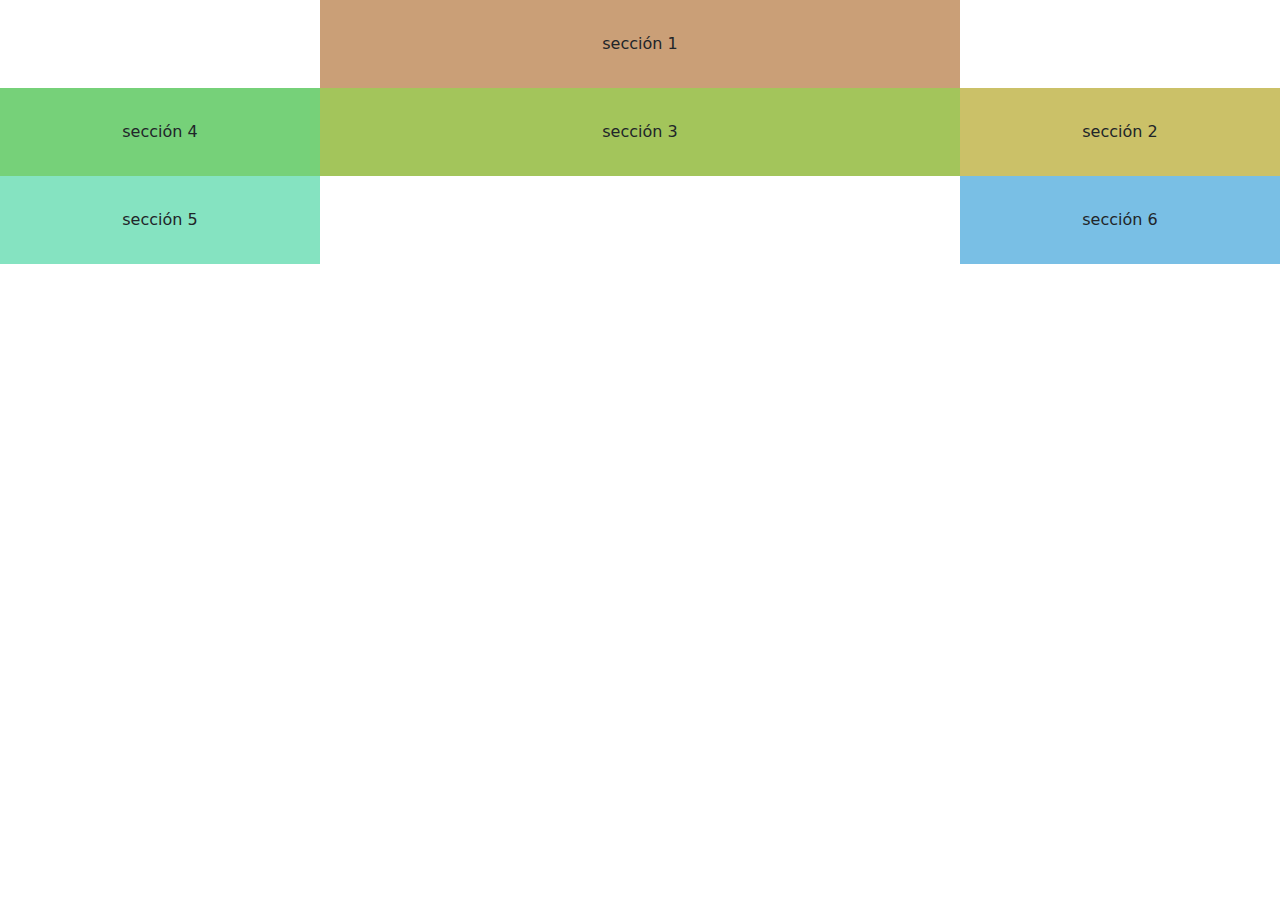
<file: TP-4/layout-3.html>
<!DOCTYPE html>
<html>
<head>
  <meta charset="utf-8">
  <meta name="viewport" content="width=device-width, initial-scale=1">
  <title>TP4 - Bootstrap - Layout N</title>
  <style type="text/css">
    .section { padding: 2em 0 }
    .section-1 { background-color: #CA9F77;}
    .section-2 { background-color: #CBC168;}
    .section-3 { background-color: #A3C55B;}
    .section-4 { background-color: #76D179;}
    .section-5 { background-color: #85E3C1;}
    .section-6 { background-color: #79BFE5;}
  </style>

<link href="https://cdn.jsdelivr.net/npm/bootstrap@5.1.3/dist/css/bootstrap.min.css" rel="stylesheet">
</head>
<body class="text-center">
    <div class="row g-0">

    <div class="col-12 order-1 col-sm-6 offset-sm-3">
        <div class="section section-1">sección 1</div>
    </div> 
    <div class="col-w-100 order-2"></div>

    <div class="col-12 order-4 col-sm-4 col-md-3">
        <div class="section section-2">sección 2</div>
    </div> 

    <div class="col-12 order-3 col-sm-4 col-md-6">
        <div class="section section-3">sección 3</div>
    </div> 

    <div class="col-12 order-2 col-sm-4 col-md-3">
        <div class="section section-4">sección 4</div>
    </div> 

    <div class="d-none d-sm-block col-sm-6 order-sm-5 d-md-block col-md-3 order-sm-6">
         <div class="section section-5">sección 5</div>
    </div> 

    <div class="col-12 order-5 col-sm-6 col-md-3 offset-md-6 order-sm-5">
        <div class="section section-6">sección 6</div>
    </div> 
    
</div>

</body>
</html>
</file>
<file: estilos.css>
.fill:focus,.fill:hover{
    box-shadow:inset 0 0 0 2em var(--hover)
}

.pulse:focus,.pulse:hover{
    -webkit-animation:pulse 1s;
    animation:pulse 1s;box-shadow:0 0 0 2em rgba(255,255,255,0)
}

@-webkit-keyframes pulse{
    0%{
        box-shadow:0 0 var(--hover)
    }
}

@keyframes pulse{
    0%{
        box-shadow:0 0 var(--hover)
    }
}

.close:focus,.close:hover{
    box-shadow:inset -4.5em 0 0 0 var(--hover),inset 4.5em 0 0 0 var(--hover)
}

.raise:focus,.raise:hover{
    box-shadow:0 .5em .5em -.4em var(--hover);
    -webkit-transform:translateY(-.25em);
    transform:translateY(-.25em)
}

.up:focus,.up:hover{
    box-shadow:inset 0 -3.25em 0 0 var(--hover)
}

.slide:focus,.slide:hover{
    box-shadow:inset 8.5em 0 0 0 var(--hover)
}

.offset{
    box-shadow:.3em .3em 0 0 var(--color),inset .3em .3em 0 0 var(--color)
}

.offset:focus,.offset:hover{
    box-shadow:0 0 var(--hover),inset 6em 3.5em 0 0 var(--hover)
}

.fill{
    --color:#a972cb;--hover:#cb72aa
}

.pulse{
    --color:#ef6eae;--hover:#ef8f6e
}

.close{
    --color:#ff7f82;--hover:#ffdc7f
}

.raise{
    --color:#ffa260;--hover:#e5ff60
}

.up{
    --color:#e4cb58;--hover:#94e458
}

.slide{
    --color:#8fc866;--hover:#66c887
}
.offset{
    --color:#19bc8b;--hover:#1973bc
}

button{
    color:var(--color);transition:.25s
}

button:focus,button:hover{
    border-color:var(--hover);color:#fff
}

body{
    color:#fff;
    background:#17181c;
    font:300 1em 'Fira Sans',sans-serif;
    justify-content:center;
    align-content:center;
    align-items:center;
    text-align:center;
    min-height:100vh;
    display:flex
}

button{
    background:0 0;
    border:2px solid;
    font:inherit;
    line-height:1;
    margin:.5em;
    padding:1em 2em}

h1{
    font-weight:400;
}

code{
    color:#e4cb58;
    font:inherit
}
</file>
<file: TP-2/estilos.css>
* {
    background: #222;
    color: #ee6;
}

h1 {
    text-align: center;
}

h1:hover {
    color: red;
}

p {
    font-family: sans-serif;
}

h1, h2, h3 {
    color: #eee;
    text-transform: uppercase;
}

strong {
    -webkit-text-stroke: 1px white;
}

.the-force {
    background: #444;
    color: black;
}

.light-side {
    color: #66f;
}

.dark-side {
    color: #f33;
}

#og-trilogy {
    list-style-type: circle;
}

#movies-list {
    margin-top: 100px;
}

li a {
    color: #444;
    font-style: italic;
}

li a:hover {
    color: #111;
    color: #333;
}
</file>
<file: TP-4/estilos2.css>
.fill:focus,.fill:hover{
    box-shadow:inset 0 0 0 2em var(--hover)
}

.pulse:focus,.pulse:hover{
    -webkit-animation:pulse 1s;
    animation:pulse 1s;box-shadow:0 0 0 2em rgba(255,255,255,0)
}

@-webkit-keyframes pulse{
    0%{
        box-shadow:0 0 var(--hover)
    }
}

@keyframes pulse{
    0%{
        box-shadow:0 0 var(--hover)
    }
}

.close:focus,.close:hover{
    box-shadow:inset -3.5em 0 0 0 var(--hover),inset 3.5em 0 0 0 var(--hover)
}

.raise:focus,.raise:hover{
    box-shadow:0 .5em .5em -.4em var(--hover);
    -webkit-transform:translateY(-.25em);
    transform:translateY(-.25em)
}

.up:focus,.up:hover{
    box-shadow:inset 0 -3.25em 0 0 var(--hover)
}

.slide:focus,.slide:hover{
    box-shadow:inset 8.5em 0 0 0 var(--hover)
}

.offset{
    box-shadow:.3em .3em 0 0 var(--color),inset .3em .3em 0 0 var(--color)
}

.offset:focus,.offset:hover{
    box-shadow:0 0 var(--hover),inset 6em 3.5em 0 0 var(--hover)
}

.fill{
    --color:#a972cb;--hover:#cb72aa
}

.pulse{
    --color:#ef6eae;--hover:#ef8f6e
}

.close{
    --color:#ff7f82;--hover:#ffdc7f
}

.raise{
    --color:#ffa260;--hover:#e5ff60
}

.up{
    --color:#e4cb58;--hover:#94e458
}

.slide{
    --color:#8fc866;--hover:#66c887
}
.offset{
    --color:#19bc8b;--hover:#1973bc
}

button{
    color:var(--color);transition:.25s
}

button:focus,button:hover{
    border-color:var(--hover);color:#fff
}

body{
    color:#fff;
    background:#17181c;
    font:300 1em 'Fira Sans',sans-serif;
    justify-content:center;
    align-content:center;
    align-items:center;
    text-align:center;
    min-height:100vh;
    display:flex
}

button{
    background:0 0;
    border:2px solid;
    font:inherit;
    line-height:1;
    margin:.5em;
    padding:1em 2em}

h1{
    font-weight:400;
}

code{
    color:#e4cb58;
    font:inherit
}
</file>
